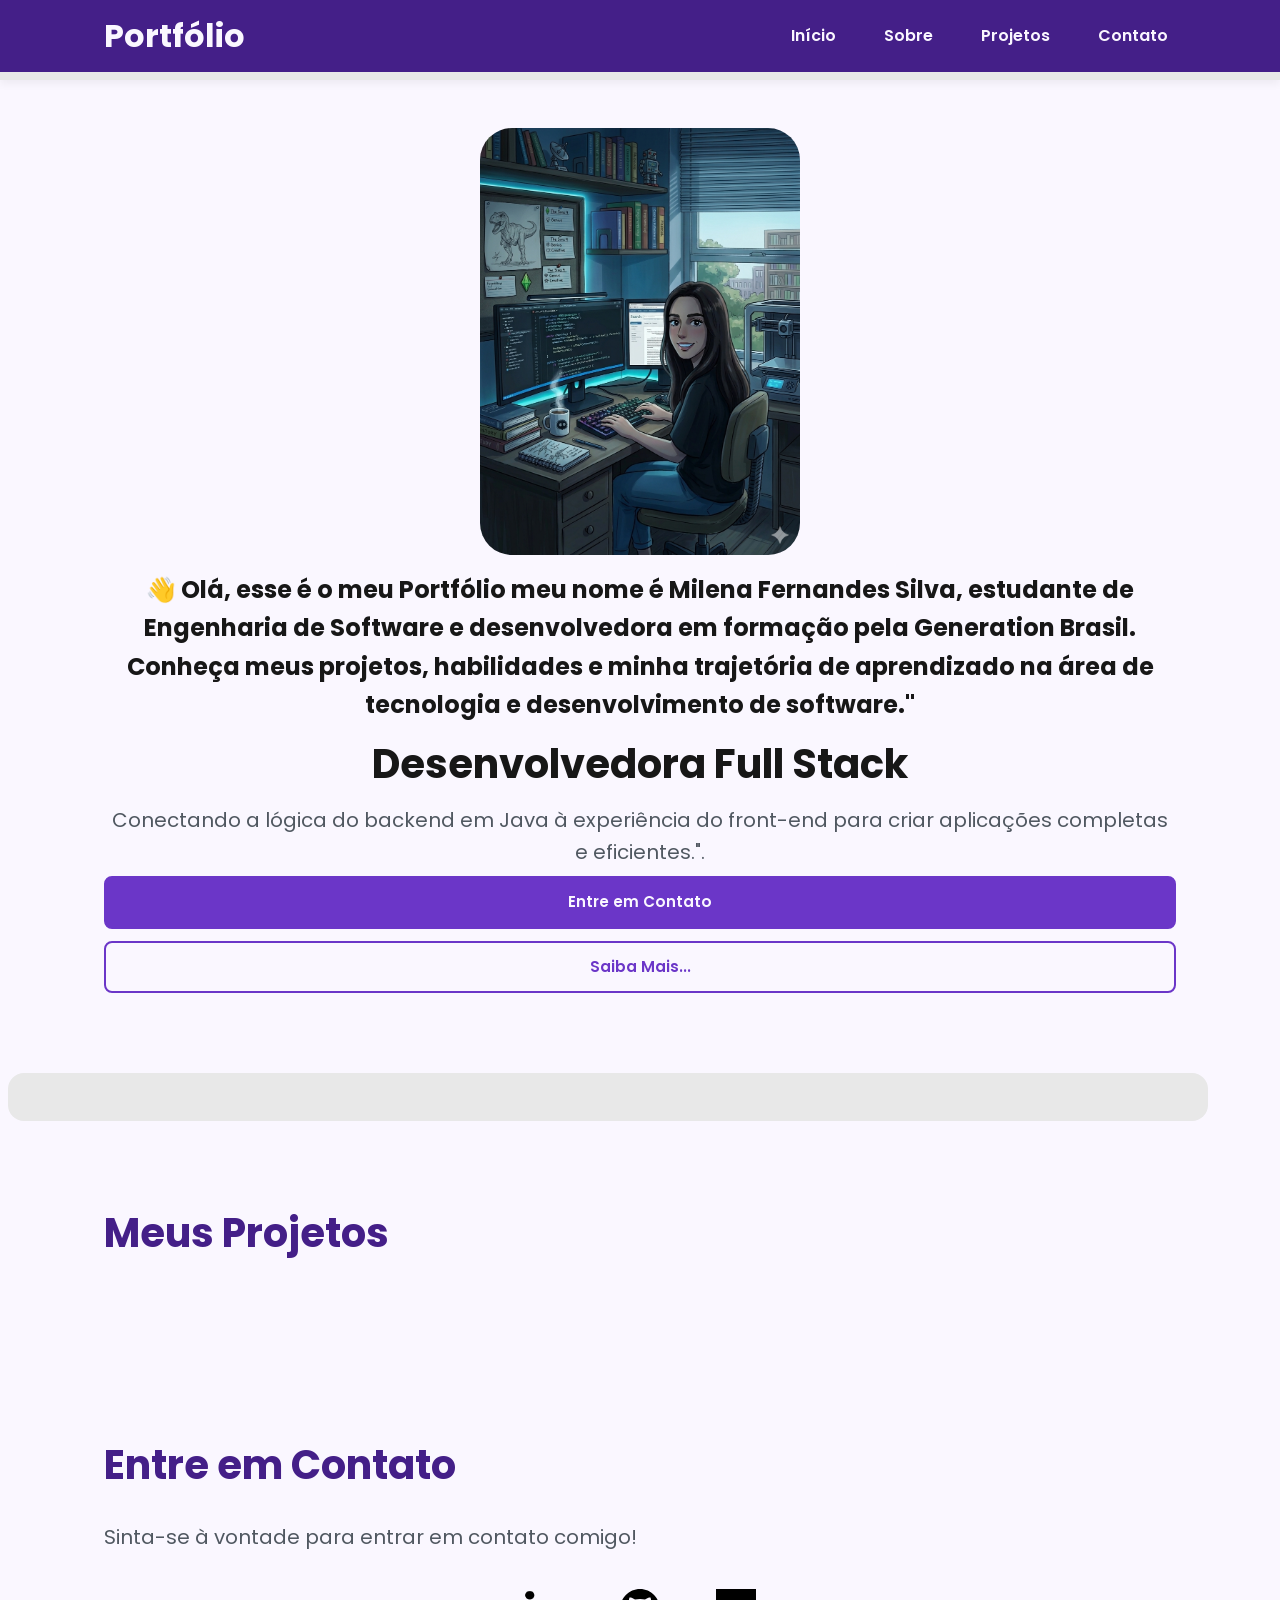
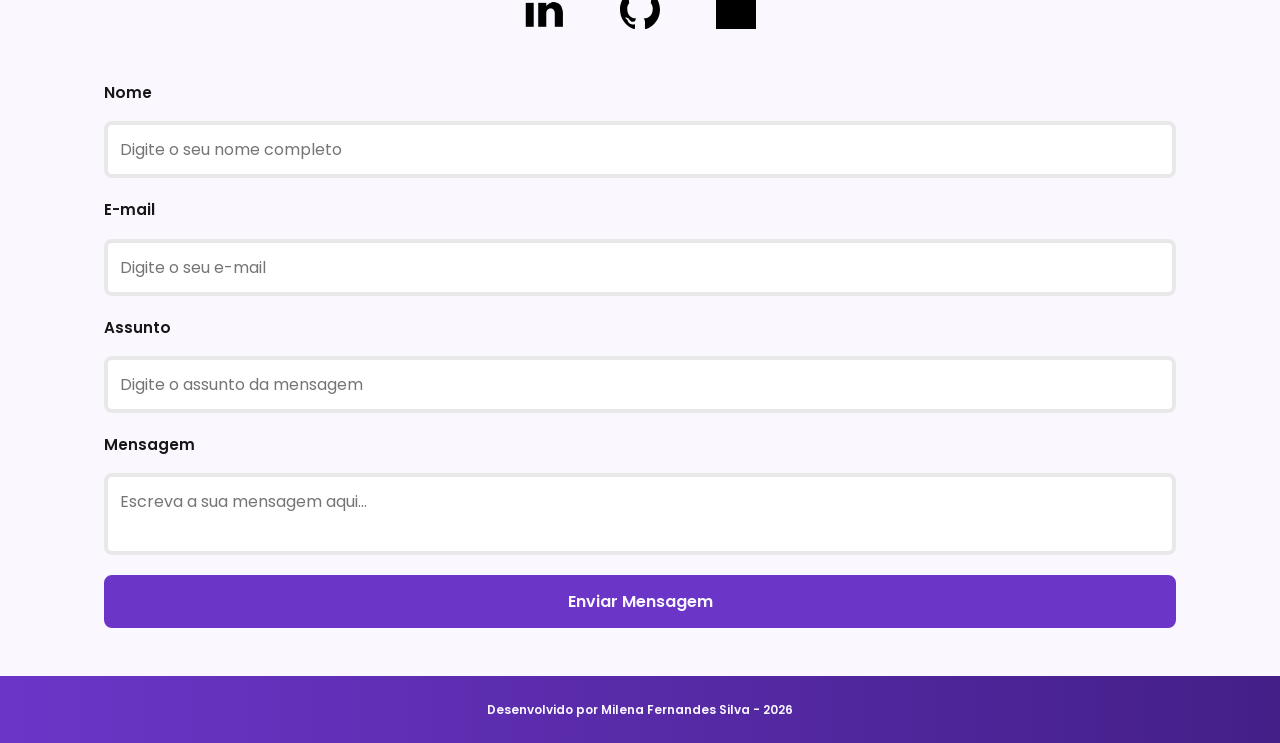
<file: index.html>
<!DOCTYPE html>
<html lang="pt-br">
<head>

    <!-- Fontes do Google -->
     <link rel="preconnect" href="https://fonts.googleapis.com">
     <link rel="preconnect" href="https://fonts.gstatic.com" crossorigin>
     
     <!-- Fonte do Google - Poppins -->
      <link href="https://fonts.googleapis.com/css2?family=Poppins&display=swap" rel="stylesheet">
    
    <meta charset="UTF-8">
	
    <meta name="viewport" content="width=device-width, initial-scale=1.0">
	
    <meta name="author" content="Generation Brasil">
    <meta 
        name="description"
        content="Portfólio da Milena Fernandes Silva, 
                desenvolvedor Full Stack especializado em criar experiências 
                digitais incríveis. Conheça meus projetos e entre em contato."
    >
    <meta name="robots" content="index, follow">

    <link rel="icon" type="image/svg+xml" href="./assets/img/favicon.svg">

    <!-- SWIPER CSS -->
     <link rel="stylesheet" href="https://cdn.jsdelivr.net/npm/swiper@11/swiper-bundle.min.css"> 

    <!-- Link para a Folha de Estilo da Página - CSS -->
     <link rel="stylesheet" href="./assets/css/style.css">

    <title>Portfólio Generation Brasil</title>
</head>

<body>
    <!-- Cabeçalho da Página (header)-->
     <header>
        <div class= "menu-content">

            <!--TíTULO -->
            <a href= "index.html" id="titulo">Portfólio</a>

            <!--MENU-->
            <nav>
                <ul class="menu-list">
                    <li><a href="#hero">Início</a></li>
                    <li><a href="#about">Sobre</a></li>
                    <li><a href="#projects">Projetos</a></li>
                    <li><a href="#contact">Contato</a></li>
                </ul>
            </nav>

        </div>

     </header>

     <!-- Seção Principal da Página (main) -->
      <main>

        <!--Seção de Boas-Vindas-->
        <section id="hero" class="section-container hero-container">

            <!--BOAS VINDAS-->
            <article class="hero-content">

                <span>👋 Olá, esse é o meu Portfólio meu nome é
                     Milena Fernandes Silva, estudante de Engenharia de Software e desenvolvedora em formação pela Generation Brasil.
                      Conheça meus projetos, habilidades e minha trajetória de aprendizado na área
                       de tecnologia e desenvolvimento de software."</span>
                <h1>Desenvolvedora Full Stack</h1>
                <p>Conectando a lógica do backend em Java à 
                experiência do front-end para criar aplicações completas e eficientes.".</p>

                <div class="buttons-container">
                    <a href="#contact" class="botao">Entre em Contato</a>
                    <a href="#about" class="botao-outline">Saiba Mais...</a>
                </div>

            </article>

            <!--IMAGEM-->
            <figure class="hero-image">
                <img src="./assets/img/Gemini_Generated_Image_3mxplc3mxplc3mxp.png" 
                   alt="Foto do autor."
                   class="float-animation">
            </figure>

        </section>

        <!--Seção Sobre o autor-->
        <section id="about" class="section-container about-container">
                        
        </section>

        <!--Seção Projetos do autor-->
        <section id="projects" class="section-container projects-container">
            <h2>Meus Projetos</h2>

            <!-- Swiper Container -->
             <div class="swiper projects-swiper">
                <div class="swiper-wrapper">

                </div>

        <!-- Botões de navegação -->
        <div class="swiper-button-next"></div>
        <div class="swiper-button-prev"></div>

        <!-- Paginação -->
        <div class="swiper-pagination"></div>
    </div>
</section>

        <!--Seção Formulário de Contato e Redes Sociais-->
        <section id="contact" class="section-container contact-container">

            <!-- REDES SOCIAIS -->
             <article class="contact-info">
                <h2>Entre em Contato</h2>
                <p>Sinta-se à vontade para entrar em contato comigo!</p>
                
                <div class="social-container">
                    <a href="#" target="_blank" class="social-icon" aria-label="LinkedIn">
                        <img src="./assets/icons/social/linkedin.png" alt="LinkedIn">
                    </a>
                    <a href="#" target="_blank" class="social-icon" aria-label="GitHub">
                        <img src="./assets/icons/languages/github.svg" alt="GitHub">
                    </a>
                    <a href="#" target="_blank" class="social-icon" aria-label="Instagram">
                        <img src="./assets/icons/social/test 8.jpg" alt="Instagram">
                    </a>
                </div>
            </article>

            <!-- FORMULÁRIO -->
             <form id="formulario" action="https://formsubmit.co/087cd6a1bb6144dfaf7873b90227e3e8" method="POST">

                <input type="hidden" name="_next" value="http://localhost:5500/success.html">
                <input type="hidden" name="_captcha" value="false">

        <label for="nome">Nome</label>
        <input id="nome" name="nome" type="text" placeholder="Digite o seu nome completo">
        <span id="erro-nome"></span>

        <label for="email">E-mail</label>
        <input id="email" name="email" type="text" placeholder="Digite o seu e-mail">
        <span id="erro-email"></span>

        <label for="assunto">Assunto</label>
        <input id="assunto" name="assunto" type="text" placeholder="Digite o assunto da mensagem">
        <span id="erro-assunto"></span>

        <label for="mensagem">Mensagem</label>
        <textarea id="mensagem" name="mensagem" placeholder="Escreva a sua mensagem aqui..."></textarea>
        <span id="erro-mensagem"></span>

        <button class="botao" type="submit">Enviar Mensagem</button>
    </form>
</section>

      </main>

      <!-- Rodapé da Página (footer) -->
       <footer>
        Desenvolvido por Milena Fernandes Silva - 2026
    </footer>

    <!-- SWIPER JS -->
     <script src="https://cdn.jsdelivr.net/npm/swiper@11/swiper-bundle.min.js"></script>

    <!-- Script JavaScript-->
     <script src="assets/js/script.js"></script>
    
   </body>
   </html>
</file>
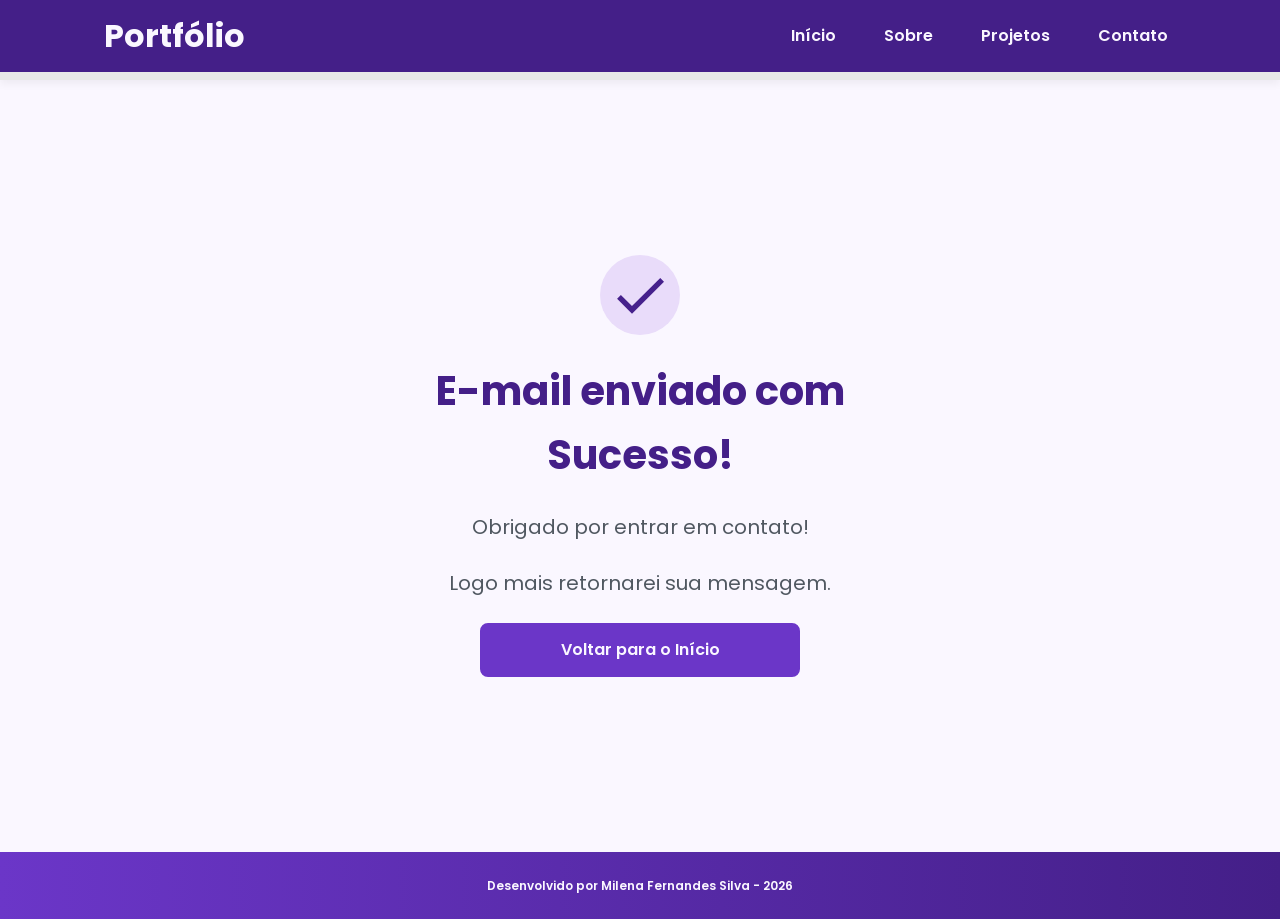
<file: success.html>
<!DOCTYPE html>
<html lang="pt-br">

<head>

    <!-- Fontes do Google -->
     <link rel="preconnect" href="https://fonts.googleapis.com">
     <link rel="preconnect" href="https://fonts.gstatic.com" crossorigin>

     <!-- Fonte do Google - Poppins -->
      <link href="https://fonts.googleapis.com/css2?family=Poppins&display=swap" rel="stylesheet">

    <meta charset="UTF-8">

    <meta name="viewport" content="width=device-width, initial-scale=1.0">

    <meta name="author" content="Generation Brasil">
    <meta name="description"
        content="Portfólio da Generation Brasil, desenvolvedor Full Stack especializado em criar experiências digitais incríveis. Conheça meus projetos e entre em contato.">
    <meta name="robots" content="index, follow">

    <link rel="icon" type="image/svg+xml" href="./assets/img/favicon.svg">

    <!-- Link para a Folha de Estilo da Página - CSS -->
     <link rel="stylesheet" href="./assets/css/style.css">

    <title>Portfólio Generation Brasil</title>

</head>

<body>

    <!-- Cabeçalho da Página (header) -->
    <header class="success-header">
        <div class="menu-content">

            <!-- TÍTULO -->
            <a href="index.html" id="titulo">Portfólio</a>

            <!-- MENU -->
            <nav>
                <ul class="menu-list">
                    <li><a href="index.html#hero">Início</a></li>
                    <li><a href="index.html#about">Sobre</a></li>
                    <li><a href="index.html#projects">Projetos</a></li>
                    <li><a href="index.html#contact">Contato</a></li>
                </ul>
            </nav>
        </div>
    </header>

    <!-- Seção Principal da Página (main) -->
      <!--Mensagem de Sucesso-->
    <main class="success-container">
    <article class="success-content">

        <figure class="success-icon float-animation">
            <img src="./assets/img/success.svg" alt="Ilustração de sucesso">
        </figure>

        <h1>E-mail enviado com Sucesso!</h1>
        <p>Obrigado por entrar em contato!</p>
        <p>Logo mais retornarei sua mensagem.</p>

        <a class="botao" href="index.html">Voltar para o Início</a>

    </article>
</main>

    <!-- Rodapé da Página (footer) -->
    <footer>
        Desenvolvido por Milena Fernandes Silva - 2026
    </footer>

</body>

</html>
</file>
<file: assets/css/style.css>
*{
    margin: 0;
    padding: 0;
    box-sizing: border-box;
    font-family: 'Poppins', sans-serif;
    font-weight: 400;
    text-decoration: none;
    outline: none;
}

:root{
    /*Paleta de Cores - Purple*/
   --purple-50: #f4eaff;
    --purple-100: #e9dcfa;
    --purple-200: #cdb3f0;
    --purple-300: #b186e5;
    --purple-400: #9460db;
    --purple-500: #6b36c8;
    --purple-600: #5b2ca0;
    --purple-700: #4c2177;
    --purple-800: #441f88;
    --purple-900: #2a0e4d;

    /* Cores Neutras */
    --gray-200: #e8e8e8;
    --gray-400: #505861;
    --black: #171717;
    --white: #FAF7FF;

    /* Cores de Estado */
    --error: #e63946;

    /* Sombras */
    --shadow-sm: 0 0.25rem 0.5rem rgba(0, 0, 0, 0.05);
    --shadow-md: 0 0.25rem 0.75rem rgba(107, 54, 200, 0.3);
    --shadow-lg: 0 0.5rem 1.5rem rgba(107, 54, 200, 0.2);

    /* Espaçamentos */
    --spacing-xs: 0.5rem;
    --spacing-sm: 1rem;
    --spacing-md: 1.5rem;
    --spacing-lg: 2rem;
    --spacing-xl: 3rem;
    --spacing-2xl: 4rem;

    /* Tamanhos de Fonte */
    --text-sm: 0.75rem;
    --text-base: 1rem;
    --text-lg: 1.25rem;
    --text-xl: 1.5rem;
    --text-2xl: 2rem;
    --text-3xl: 2.5rem;

    /* Border Radius */
    --radius-sm: 0.25rem;
    --radius-md: 0.5rem;
    --radius-lg: 1rem;
    --radius-xl: 2rem;
    --radius-full: 50%;

    /* Animação Padrão */
    --transition-default: all 0.3s ease;
}

html{
    scroll-behavior: smooth;
}

body {
    display: flex;
    flex-direction: column;
    min-height: 100vh;
    background-color: var(--white);
    line-height: 1.6;
    color: var(--black);
}

main{
    flex: 1;
}

.section-container{
    max-width: 70rem;
    margin: 0 auto;
    padding: var(--spacing-xl) var(--spacing-md);
    scroll-margin-top: 6rem;
}

.buttons-container{
    display: flex;
    gap: var(--spacing-sm);
}

.botao,
.botao-outline {
    display: inline-block;
    padding: 0.75rem 2rem;
    border: 0.15rem solid transparent;
    border-radius: var(--radius-md);
    font-size: var(--text-base);
    font-weight: 600;
    text-align: center;
    cursor: pointer;
    transition: var(--transition-default);
}

/* Botão preenchido (primário) */
.botao {
    border-color: var(--purple-500);
    background-color: var(--purple-500);
    color: var(--white);
}

.botao:hover {
    border-color: var(--purple-800);
    background-color: var(--purple-800);
    box-shadow: var(--shadow-md);
    transform: translateY(-0.25rem);
}

/*Botão outline (secundário) */
.botao-outline {
    border-color: var(--purple-500);
    background-color: transparent;
    color: var(--purple-500);
}

.botao-outline:hover {
    border-color: var(--purple-500);
    background-color: var(--purple-500);
    color: var(--white);
    transform: translateY(-0.25rem);
}

/*Modificadores para botões pequenos (usado em projetos) */
.botao.botao-sm,
.botao-outline.botao-sm {
    min-width: 6rem;
    padding: 0.25rem var(--spacing-sm);
    border-width: 0.125rem;
    border-radius: 0.25rem;
    font-size: var(--text-sm);
}

header{
    position: sticky;
    top: 0;
    z-index: 1000;
    width: 100%;
    height: 5rem;
    border-bottom: var(--spacing-xs) solid var(--gray-200);
    background-color: var(--purple-800);
    box-shadow: var(--shadow-sm);
}

header a {
    font-weight: 600;
    color: var(--white);
    transition: color 0.3s ease;
}

header a:hover {
    color: var(--purple-100);
}

#titulo {
    font-size: var(--text-2xl);
    font-weight: 700;
}

.menu-content {
    display: flex;
    justify-content: space-between;
    align-items: center;
    max-width: 70rem;
    height: 100%;
    margin: 0 auto;
    padding: 0 var(--spacing-md);
}

.menu-list {
    display: flex;
    gap: var(--spacing-lg);
    list-style: none;
}

.menu-list a {
    padding: var(--spacing-xs);
}

.hero-container {
    display: flex;
    align-items: center;
    gap: var(--spacing-2xl);
    min-height: calc(100vh - 5rem);
}

.hero-content {
    display: flex;
    flex: 1;
    flex-direction: column;
    gap: var(--spacing-md);
}

.hero-content span {
    font-size: var(--text-xl);
    font-weight: 700;
}

.hero-content h1 {
    font-size: var(--text-3xl);
    font-weight: 700;
}

.hero-content p,
.about-content p,
.contact-info p {
    font-size: var(--text-lg);
    color: var(--gray-400);
}

.hero-image {
    display: flex;
    flex: 1;
    justify-content: center;
}

.hero-image img {
    width: 100%;
    max-width: 100%;
    border-radius: var(--radius-xl);
}

/*Animação flutuante */
@keyframes float {
    0%,
    100% {
    transform: translateY(0);
    }

    50% {
    transform: translateY(-1.25rem);
    }
}

.float-animation {
    animation: float 3s ease-in-out infinite;
}

.about-container {
    display: flex;
    align-items: center;
    gap: var(--spacing-2xl);
    margin: var(--spacing-2xl) auto;
    border-radius: var(--radius-lg);
    background-color: var(--gray-200);
}

.about-image {
    flex: 0 0 17.5rem;
}

.about-image img {
    width: 100%;
    border: 0.35rem solid var(--purple-500);
    border-radius: var(--radius-full);
    box-shadow: var(--shadow-lg);
}

.about-content h2,
.projects-container h2,
.contact-info h2 {
    margin-bottom: var(--spacing-md);
    font-size: var(--text-3xl);
    font-weight: 700;
    color: var(--purple-800);
}

.about-content p {
    margin-bottom: var(--spacing-sm);
    text-align: justify;
}

.about-buttons-data {
    display: flex;
    justify-content: space-between;
    align-items: center;
    gap: var(--spacing-lg);
    margin-top: var(--spacing-lg);
}
    
.about-buttons-data .botao {
    margin-right: auto;
}

.data-container {
    display: flex;
    gap: var(--spacing-lg);
    margin-top: 0;
}

.data-item {
    display: flex;
    flex-direction: column;
    align-items: center;
}

.data-number {
    font-size: var(--text-xl);
    font-weight: 700;
    text-align: center;
    color: var(--purple-500);
}

.data-label {
    font-size: var(--text-base);
    text-align: center;
    color: var(--gray-400);
}

projects-container {
    scroll-margin-top: 3rem;
    margin: var(--spacing-2xl) auto;
    text-align: center;
}

.projects-swiper {
    position: relative;
    width: 100%;
    padding: var(--spacing-sm) var(--spacing-xl) var(--spacing-xl);
    overflow: hidden;
}

.project-card {
    display: flex;
    flex-direction: column;
    width: 100%;
    height: 100%;
    border: 0.15rem solid var(--gray-200);
    border-radius: var(--radius-lg);
    background-color: var(--white);
    box-shadow: var(--shadow-sm);
    overflow: hidden;
    transition: var(--transition-default);
}

.project-card:hover {
    box-shadow: var(--shadow-lg);
}

.project-image {
    display: flex;
    align-items: center;
    justify-content: center;
    width: 100%;
    height: 10rem;
    background: linear-gradient(135deg, var(--purple-50) 0%, var(--purple-100) 100%);
}

.project-image img {
    width: 75%;
    height: 75%;
    max-width: 7rem;
    max-height: 7rem;
    object-fit: contain;
    transition: transform 0.3s ease;
}

.project-content {
    display: flex;
    flex: 1;
    flex-direction: column;
    padding: var(--spacing-md);
    text-align: left;
}

.project-content h3 {
    margin-bottom: 0.75rem;
    font-size: var(--text-lg);
    font-weight: 700;
}

.project-content p {
    flex: 1;
    margin-bottom: var(--spacing-sm);
    font-size: 0.95rem;
    color: var(--gray-400);
}

.project-tags {
    display: flex;
    flex-wrap: wrap;
    gap: var(--spacing-xs);
}

.tag {
    padding: 0.375rem 0.75rem;
    border-radius: var(--radius-sm);
    background-color: var(--purple-100);
    font-size: var(--text-sm);
    font-weight: 600;
    color: var(--purple-800);
}

.project-buttons {
    display: flex;
    justify-content: center;
    align-items: center;
    gap: 0.75rem;
    margin-top: var(--spacing-sm);
}

.swipper-wrapper {
    align-items: stretch;
}

.swiper-slide {
    display: flex;
    height: auto;
}

/*Botões do Swiper (navegação) */
.swiper-button-next,
.swiper-button-prev {
    width: 3rem;
    height: 3rem;
}

.swiper-button-next::after,
.swiper-button-prev::after {
    font-size: var(--text-lg);
    color: var(--purple-500);
}

.swiper-button-next:hover::after,
.swiper-button-prev:hover::after {
    color: var(--purple-800);
}

/*Indicadores de paginação */
.swiper-pagination-bullet {
    width: 0.75rem;
    height: 0.75rem;
    background-color: var(--gray-200);
    opacity: 1;
}

.swiper-pagination-bullet-active {
    width: var(--spacing-lg);
    border-radius: var(--radius-sm);
    background-color: var(--purple-500);
}

.contact-container {
    display: grid;
    grid-template-columns: 1fr 1fr;
    gap: var(--spacing-2xl);
}

.contact-info h2 {
    margin-bottom: var(--spacing-md);
}

.contact-info p {
    margin-bottom: var(--spacing-lg);
}

.social-container {
    display: flex;
    justify-content: center;
    gap: var(--spacing-xl);
}

.social-icon {
    width: 5rem;
    height: 5rem;
    padding: 0.75rem;
    border-radius: var(--radius-md);
    transition: var(--transition-default);
}

.social-icon img {
    width: 100%;
    filter: brightness(0) saturate(100%);
    transition: filter 0.3s ease;
}

.social-icon:hover img {
    filter: brightness(0)
            saturate(100%) 
            invert(42%) 
            sepia(93%) 
            saturate(1352%)
            hue-rotate(243deg)
            brightness(79%)
            contrast(91%);
}

/* Formulário*/
form {
    display: flex;
    flex-direction: column;
    gap: 0.75rem;
}

form label {
    font-size: var(--text-base);
    font-weight: 600;
}

form input,
form textarea {
    width: 100%;
    padding: 0.5rem var(--spacing-sm);
    border: 0.25rem solid var(--gray-200);
    border-radius: var(--radius-md);
    font-family: inherit;
    font-size: var(--text-base);
    transition: border-color 0.3s ease;
}

form input:focus,
form textarea:focus {
    border-color: var(--purple-500);
    outline: none;
}

form textarea {
    min-height: 5rem;
    resize: none;
}

form span {
    margin-top: -0.75rem;
    font-size: var(--text-sm);
    color: var(--error);
}

footer {
    padding: 2.5rem;
    background: linear-gradient(to right, var(--purple-500), var(--purple-800));
    font-weight: 600;
    text-align: center;
    color: var(--white);
}

/* --- PÁGINA DE SUCESSO CORRIGIDA --- */

.success-container {
    display: flex;
    flex-direction: column;
    align-items: center;
    justify-content: center;
    
    /* Define o tamanho máximo, mas força a caixa a ficar no CENTRO da tela */
    max-width: 37.5rem;
    margin: 0 auto; 
    
    /* Garante que ocupe o espaço vertical correto entre o header e o footer */
    min-height: calc(100vh - 12.5rem);
    width: 100%;
    padding: var(--spacing-xl) var(--spacing-md);
    gap: var(--spacing-md);
    text-align: center;
}

.success-container h1 {
    font-size: var(--text-3xl);
    font-weight: 700;
    color: var(--purple-800);
}

/* Se você usou <p> ou <h2> no HTML para os textos menores, essa regra cuida deles */
.success-container h2, 
.success-container p {
    font-size: var(--text-lg);
    color: var(--gray-400);
}

.success-icon {
    display: flex;
    align-items: center;
    justify-content: center;
    width: 7.5rem;
    height: 7.5rem;
    border-radius: var(--radius-full);
    background-color: var(--purple-100);
}

.success-icon img {
    /* Diminuído levemente para o check não encostar nas bordas do círculo roxo claro */
    width: 4rem;
    height: 4rem;
    object-fit: contain;
    filter: brightness(0)
            saturate(100%)
            invert(11%)
            sepia(69%)
            saturate(3759%)
            hue-rotate(256deg)
            brightness(101%)
            contrast(96%);
}

/* Força a caixinha interna a se alinhar bem no centro da tela */
.success-content {
    display: flex;
    flex-direction: column;
    align-items: center;
    text-align: center;
    width: 100%;
}

@media screen and (max-width: 1024px) {

    /* Layout */
    .section-container {
        padding: var(--spacing-lg) var(--spacing-md);
    }
/** Tipografia */
.section-container h1 {
    font-size: var(--text-3xl);
}

.section-container h2 {
    font-size: var(--text-2xl);
}

.section-container p {
    font-size: var(--text-base);
}

.section-container span {
    font-size: var(--text-lg);
}

.success-content h1 {
    font-size: var(--text-3xl);
}

.success-content h2 {
    font-size: var(--text-xl);
}

/* Header - Oculta menu em telas pequenas */
@media (max-width: 768px) {
    .menu-list {
        display: none;
    }
}
}

/* Hero */
.hero-container {
    flex-direction: column-reverse;
    gap: var(--spacing-lg);
    min-height: 60vh;
    text-align: center;
}

.hero-content,
.hero-image {
    width: 90%;
}

.hero-image img {
    object-fit: cover;
}

.buttons-container {
    justify-content: center;
    width: 100%;
}

.hero-container .botao,
.hero-container .botao-outline {
    padding: 0.75rem 1.5rem;
    font-size: 0.95rem;
    white-space: nowrap;
}

/* About */
.about-container {
    display: flex;                 /* ADICIONADO: Ativa o flexbox */
    flex-direction: column;
    align-items: center;           /* ADICIONADO: Centraliza o conteúdo na tela */
    gap: var(--spacing-md);
    margin: var(--spacing-lg) auto; /* ALTERADO: 'auto' centraliza o bloco no PC */
    padding: var(--spacing-lg);
    width: 100%;                   /* ADICIONADO: Obriga a ocupar a tela toda */
    max-width: 1200px;             /* ADICIONADO: Evita que o texto estique demais em telas gigantes */
}

.about-image {
    flex: 0 0 auto;
    width: 100%;
    display: flex;
    justify-content: center;
}

.about-image img {
    max-width: 16rem;
    width: 100%;
}

.about-content {
    width: 100%;
}

.about-buttons-data {
    display: flex;                 /* ADICIONADO: Ativa o flex para os botões */
    flex-direction: column;
    gap: var(--spacing-md);
    align-items: center;           /* ALTERADO: Centraliza os botões no notebook */
}

.about-buttons-data .botao {
    margin-right: 0;
    width: 100%;                   /* Garante que o botão fique bonito */
    max-width: 20rem;              /* Limita o tamanho do botão no PC */
}

.data-container {
    display: flex;                 /* ADICIONADO: Garante que os números alinhem */
    justify-content: center;
    width: 100%;
}

/* Projects */
.projects-container {
    margin: var(--spacing-lg) auto 0;
}

.projects-swiper {
    margin: 0;
    padding: var(--spacing-sm) var(--spacing-lg) 2.5rem;
}

.project-card {
    width: 100%;
    height: 30rem;
    min-height: 30rem;
    max-height: 30rem;
    max-width: 100%;
}

.project-content {
    display: flex;
    flex-direction: column;
    justify-content: space-between;
    height: 100%;
}

.project-content p {
    flex: 1;
    overflow: hidden;
}

.project-tags {
    min-height: 2.5rem;
    align-items: flex-start;
}

.swiper-wrapper {
    align-items: stretch;
}

.swiper-slide {
    display: flex;
    justify-content: center;
    align-items: stretch;
    height: auto;
}

.swiper-button-next,
.swiper-button-prev {
    display: none;
}

/* Contact */
.contact-container {
    grid-template-columns: 1fr;
    gap: var(--spacing-lg);
    width: 90%;
    margin: 0 auto;
}

/* Success Page */
.success-container {
    display: flex;
    justify-content: center;
    align-items: center;
    padding: var(--spacing-xl) var(--spacing-md);
    min-height: calc(100vh - 10rem);
}

.success-content {
    display: flex;
    flex-direction: column;
    align-items: center;    
    text-align: center;     
    gap: var(--spacing-lg);
    max-width: 35rem;
    width: 100%;            
    margin: 0 auto; /* ISSO AQUI CENTRALIZA NO SEU NOTEBOOK */
}

.success-icon {
    width: 6rem;
    height: 6rem;
}

.success-icon img {
    width: 5rem;
    height: 5rem;
    object-fit: contain;
}

@media screen and (max-width: 480px) {

    /* Layout */
    .section-container {
        padding: var(--spacing-md) var(--spacing-sm);
    }

    /* Tipografia Mobile */
    .section-container h1 {
        font-size: var(--text-xl);
    }

    .section-container h2 {
        font-size: var(--text-xl);
    }

    .section-container p {
        font-size: var(--text-base);
    }

    .section-container span {
        font-size: var(--text-lg);
    }

    .success-content h1 {
        font-size: var(--text-xl);
    }

    .success-content h2 {
        font-size: var(--text-base);
    }

    /* Header */
    #titulo {
        font-size: var(--text-xl);
    }

    .menu-list {
        display: none;
    }
}

/* Hero */
    .hero-container {
        gap: var(--spacing-sm);
    }

    .hero-content {
        gap: var(--spacing-xs);
        width: 100%;
    }

    .buttons-container {
        flex-direction: column;
        gap: 0.75rem;
        width: 100%;
    }

    .buttons-container .botao,
    .buttons-container .botao-outline {
        width: 100%;
    }

    .hero-container .botao,
    .hero-container .botao-outline {
        padding: 0.75rem 1rem;
        font-size: 0.95rem;
        white-space: nowrap;
    }

    .hero-image {
        width: 100%;
    }

    .hero-image img {
        max-width: 20rem;
    }

    /* About */
    .about-container {
        margin: var(--spacing-lg) 0.5rem;
        padding: var(--spacing-md);
    }

    .about-image img {
        max-width: 14rem;
    }

    .about-buttons-data .botao,
    .about-buttons-data .botao-outline {
        width: 100%;
        padding: 0.75rem var(--spacing-lg);
        font-size: var(--text-base);
        text-align: center;
    }

    .data-number {
        font-size: var(--text-lg);
    }

    .data-label {
        font-size: var(--text-sm);
    }

    /* Projects */
    .projects-container {
        margin: var(--spacing-lg) auto 0;
    }

    .projects-swiper {
        position: relative;
        margin: 0;
        padding: var(--spacing-sm) 0 2rem 0;
        overflow: visible;
    }

    .project-card {
        width: 100%;
        height: 20rem;
        max-width: 20rem;
    }

    .project-image {
        height: 10rem;
    }

    .project-content {
        padding: var(--spacing-md);
    }

    .project-content h3 {
        font-size: 1.25rem;
    }

    .project-content p {
        font-size: 0.95rem;
    }

    /*  Contact */
    .contact-container {
        width: 100%;
    }

    .contact-info p {
        margin-bottom: var(--spacing-md);
    }

    .social-container {
        flex-wrap: wrap;
        gap: var(--spacing-lg);
        margin-bottom: var(--spacing-xs);
    }

    .social-icon {
        width: 4rem;
        height: 4rem;
    }

    /* Formulário */
    form {
        gap: var(--spacing-sm);
    }

    form label {
        font-size: 0.95rem;
    }

    form input,
    form textarea {
        padding: 0.75rem;
        font-size: var(--text-base);
    }

    form button {
        padding: 0.75rem var(--spacing-md);
        font-size: var(--text-base);
    }

    /* Footer */
    footer {
        padding: var(--spacing-md) var(--spacing-sm);
        font-size: var(--text-sm);
    }

    /* Success Page (Versão Mobile - Adaptada para rodar sem chaves perigosas) */
    .success-container {
        display: flex;
        justify-content: center;
        align-items: center;
        padding: var(--spacing-lg) var(--spacing-sm);
        min-height: calc(100vh - 8rem);
    }

    .success-content {
        display: flex;
        flex-direction: column;
        align-items: center;
        text-align: center;
        gap: var(--spacing-md);
        max-width: 100%;
        padding: 0 var(--spacing-sm);
    }

    .success-icon {
        width: 5rem;
        height: 5rem;
    }

    .success-icon img {
        width: 4rem;
        height: 4rem;
    }

    .success-content .botao {
        width: 100%;
        max-width: 20rem;
        padding: 0.75rem var(--spacing-lg);
    }
</file>
